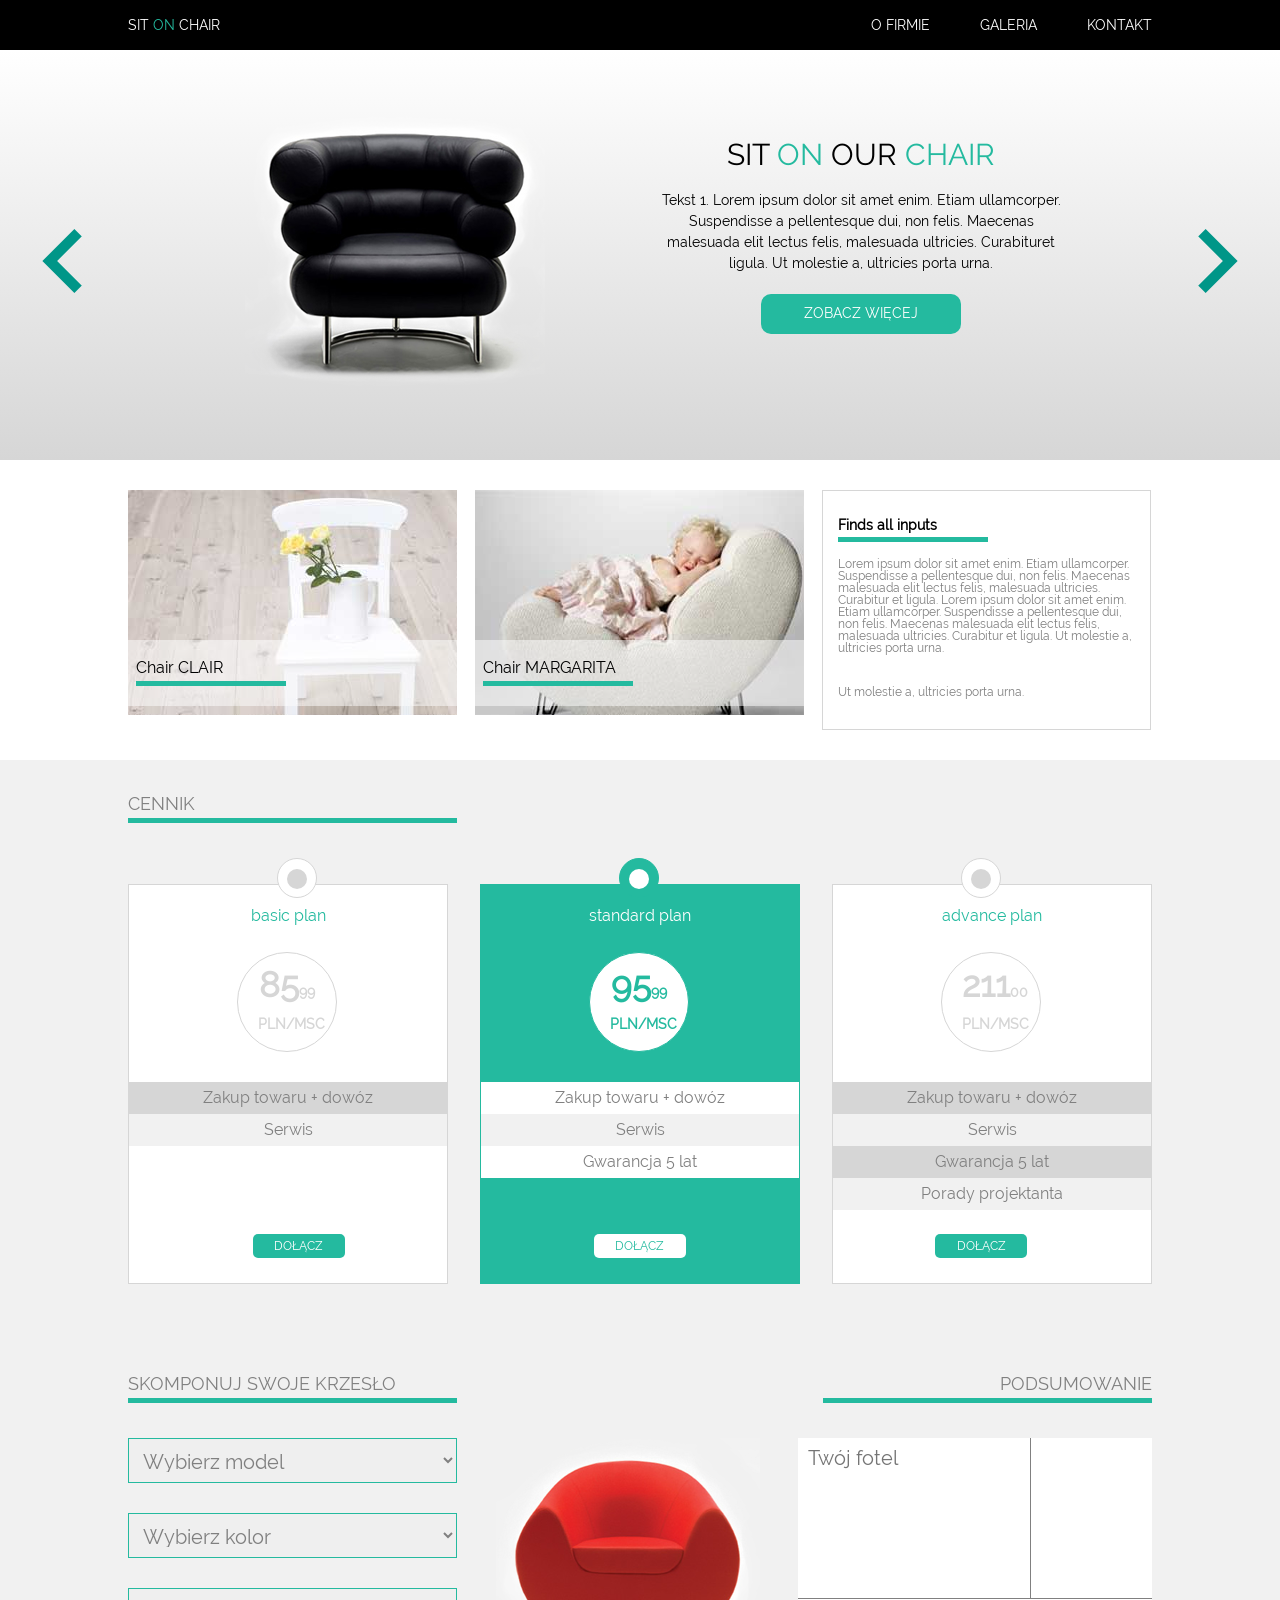
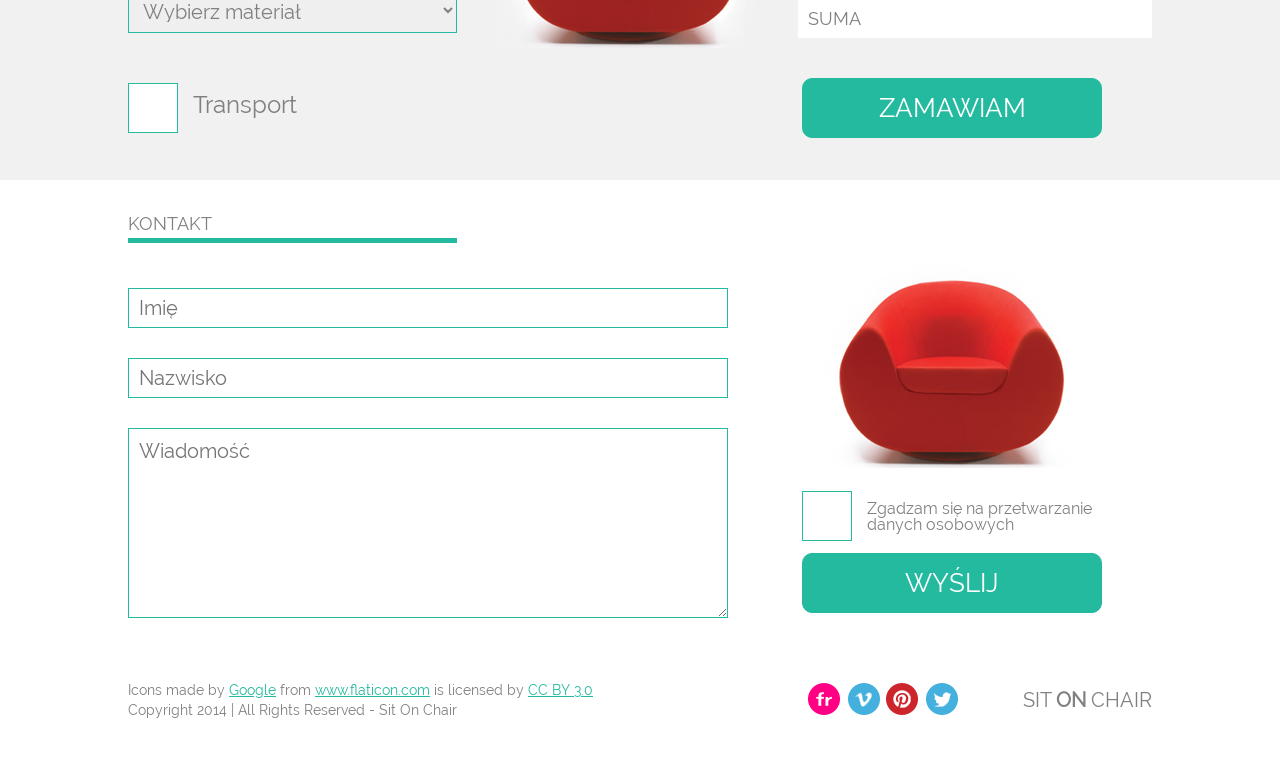
<file: index.html>
<!DOCTYPE html>
<html lang="en">
<head>
    <meta charset="UTF-8">
    <meta name="viewport" content="width=1024px, initial-scale=1.0">
    <title>Online shop sample page</title>
    <!--<link rel="stylesheet" href="css/style.css">-->
    <link rel="stylesheet" href="css/scss/style2.css">

    <script src="js/jquery-2.1.4.js"></script>
    <script src="js/app.js"></script>
</head>
<body>

<div class="top-part">
    <nav>
        <div class="content">
            <ul class="first-level">
                <li class="logo">Sit <span class="green">on</span> chair</li>
                <li class="links"><a href="#">Kontakt</a>
                    <ul class="second-level">
                        <li><a href="#">Obsługa klienta</a></li>
                        <li><a href="#">Biuro</a></li>
                    </ul>
                </li>

                <li class="links"><a href="#">Galeria</a>
                    <ul class="second-level">
                        <li><a href="#">Produkty</a></li>
                        <li><a href="#">Realizacje</a></li>
                    </ul>
                </li>

                <li class="links"><a href="#">O firmie</a>
                    <ul class="second-level">
                        <li><a href="#">Aktualności</a></li>
                        <li><a href="#">Nasz team</a></li>
                        <li><a href="#">Historia</a></li>
                    </ul>
                </li>
            </ul>
        </div>
    </nav>

    <div class="clear"></div>

    <div class="jumbotron">
        <div class="content">

            <img class="arrow-left" src="images/left216.png"/>

            <ul>
                <li>
                    <figure class="main_picture">
                        <img src="images/black_chair.png"/>
                    </figure>

                    <article class="main_description">
                        <h1>Sit <span class="green">on </span> our <span class="green">chair</span></h1>
                        <p>Tekst 1. Lorem ipsum dolor sit amet enim. Etiam ullamcorper. Suspendisse a pellentesque dui, non felis. Maecenas malesuada elit lectus felis, malesuada ultricies.                              Curabituret ligula. Ut molestie a, ultricies porta urna. </p>
                        <p class="main_more"><a href="#">Zobacz więcej</a></p>
                    </article>
                </li>

                <li>
                    <figure class="main_picture">
                        <img src="images/orange.png"/>
                    </figure>

                    <article class="main_description">
                        <h1>Sit <span class="green">on </span> our <span class="green">chair</span></h1>
                        <p>Tekst 2. Maecenas malesuada elit lectus felis, malesuada ultricies. Curabitur et ligula. Ut molestie a, ultricies porta urna. </p>
                        <p class="main_more"><a href="#">Zobacz więcej</a></p>
                    </article>
                </li>

                <li>
                    <figure class="main_picture">
                        <img src="images/red.png"/>
                    </figure>

                    <article class="main_description">
                        <h1>Sit <span class="green">on </span> our <span class="green">chair</span></h1>
                        <p>Tekst 3. Etiam ullamcorper. Suspendisse a pellentesque dui, non felis. Maecenas malesuada elit lectus felis, malesuada ultricies.                                                                Curabitur et ligula. Ut molestie a, ultricies porta urna. </p>
                        <p class="main_more"><a href="#">Zobacz więcej</a></p>
                    </article>
                </li>
            </ul>

            <img class="arrow-right" src="images/keyboard53.png"/>

        </div>
    </div>

    <div class="clear"></div>

</div>

    <div class="examples">
        <div class="content">

            <article class="examples_pictures" data-order="0" >
                <img class="picture_chair" src="images/box1_img.jpg"/>
                <div class="examples_description">
                    <h3 class="examples_title">Chair CLAIR</h3>
                </div>
            </article>

            <article class="examples_pictures" data-order="1">
                <img class="picture_chair" src="images/box2_img.jpg"/>
                <div class="examples_description">
                    <h3 class="examples_title">Chair MARGARITA</h3>
                </div>
            </article>

            <article class="examples_more">
                <h3 class="examples_title">Finds all inputs</h3>
                <p>Lorem ipsum dolor sit amet enim. Etiam ullamcorper. Suspendisse a pellentesque dui, non felis. Maecenas malesuada elit lectus felis, malesuada ultricies. Curabitur et                       ligula. Lorem ipsum dolor sit amet enim. Etiam ullamcorper. Suspendisse a pellentesque dui, non felis. Maecenas malesuada elit lectus felis, malesuada ultricies.                               Curabitur et ligula. Ut molestie a, ultricies porta urna. </p>
                <p>Ut molestie a, ultricies porta urna.</p>
            </article>

        </div>
    </div>

    <div class="clear"></div>

    <div class="pricelist">
        <div class="content">

            <div class="pricelist_title">
                <h2>Cennik</h2>
            </div>

            <div class="pricelist_plans">

                <div class="pricelist_outer_circles">
                    <p></p>
                    <p class = pricelist_type2></p>
                    <p></p>
                </div>

                <div class="pricelist_circles">
                    <p></p>
                    <p class="pricelist_type2"></p>
                    <p></p>
                </div>

                <article class="pricelist_type1">
                    <h2>basic plan</h2>
                    <p class="pricelist_prices">85<sup>99</sup><br><span>pln/msc</span></p>
                    <ul>
                        <li>Zakup towaru + dowóz</li>
                        <li>Serwis</li>
                    </ul>

                </article>

                <article class="pricelist_type2">
                    <h2>standard plan</h2>
                    <p class="pricelist_prices_type2">95<sup>99</sup><br><span>pln/msc</span></p>
                    <ul>
                        <li>Zakup towaru + dowóz</li>
                        <li>Serwis</li>
                        <li>Gwarancja 5 lat</li>
                    </ul>
                </article>

                <article class="pricelist_type1">
                    <h2>advance plan</h2>
                    <p class="pricelist_prices">211<sup>00</sup><br><span>pln/msc</span></p>
                    <ul>
                        <li>Zakup towaru + dowóz</li>
                        <li>Serwis</li>
                        <li>Gwarancja 5 lat</li>
                        <li>Porady projektanta</li>
                    </ul>
                </article>

                <div>
                    <a href="#">Dołącz</a>
                    <a class="pricelist_type2" href="#">Dołącz</a>
                    <a href="#">Dołącz</a>
                </div>

            </div>
        </div>
    </div>

    <div class="clear"></div>

    <div class="order">
        <div class="content">

            <ul class="order_title">
                <li class="left"><h2>Skomponuj swoje krzesło</h2></li>
                <li class="right">Podsumowanie</li>
            </ul>

            <div class="clear"></div>

            <div>

                <form id="order-calculator">
                    <select name="chair" id="select-chair">
                        <option selected="selected">Wybierz model</option>
                        <option value="1000">Chair Clair</option>
                        <option value="1200">Chair Margarita</option>
                        <option value="1400">Chair Selena</option>
                    </select>

                    <br>

                    <select name="color" id="select-color">
                        <option selected="selected">Wybierz kolor</option>
                        <option value="0">Czerwony</option>
                        <option value="10">Czarny</option>
                        <option value="20">Pomarańczowy</option>
                    </select>

                    <br>

                    <select name="material" id="select-material">
                        <option selected="selected">Wybierz materiał</option>
                        <option value="0">Tkanina</option>
                        <option value="1200">Skóra</option>
                    </select>

                    <br>

                    <div class="checkbox">
                        <input type="checkbox" id="transport">
                        <label for="transport">Transport</label>
                    </div>
                </form>

            </div>

            <div class="order-image">
                <img src="images/red_chair.png">
            </div>

            <div class="order-summary">
                <form id="summary-calculator">
                    <input type="text" id="chair" placeholder="Twój fotel">
                    <input type="text" data-value="0" id="chair-price" class="sum">

                    <input type="text" id="color">
                    <input type="text" data-value="0" id="color-price" class="sum">

                    <input type="text" id="material">
                    <input type="text" data-value="0" id="material-price" class="sum">

                    <input type="text" id="transport-value">
                    <input type="text" data-value="0" id="transport-price" class="sum">

                    <input type="text" id="suma" value="SUMA">
                    <input type="text" id="suma-price">

                    <input type="submit" value="zamawiam">
                </form>
            </div>

        </div>
    </div>

    <div class="clear"></div>

    <div class="contact">
        <div class="content">

            <div class="contact_title">
                <h2>Kontakt</h2>
            </div>

            <div class="contact-form">
                <form>
                    <div class="to-left">
                        <input type="text" id="imie" placeholder="Imię">
                        <input type="text" id="nazwisko" placeholder="Nazwisko">
                        <textarea class="wiadomosc" placeholder="Wiadomość"></textarea>
                    </div>

                    <div class="to-right">
                        <img src="images/red_chair.png">
                        <div class="checkbox">
                            <input type="checkbox" id="agree">
                            <label for="agree">Zgadzam się na przetwarzanie danych osobowych</label>
                        </div>
                        <input type="submit" value="wyślij">
                    </div>
                </form>
            </div>

        </div>
    </div>

    <div class="clear"></div>

    <div class="references">
        <div class="content">

                <ul class="references-items">
                    <li class="references-copyright">
                        <p>Icons made by <a href="http://www.flaticon.com/authors/google" title="Google">Google</a> from <a href="http://www.flaticon.com" title="Flaticon">www.flaticon.com</a>                        is licensed by <a href="http://creativecommons.org/licenses/by/3.0/" title="Creative Commons BY 3.0">CC BY 3.0</a></p>
                        <p>Copyright 2014 | All Rights Reserved - Sit On Chair</p>
                    </li>
                    <li class="references-item"><a href="http://www.flickr.com"><img src="images/flickr.png"></a></li>
                    <li class="references-item"><a href="http://www.vimeo.com"><img src="images/vimeo.png"></a></li>
                    <li class="references-item"><a href="http://www.pinterest.com"><img src="images/pinterest.png"></a></li>
                    <li class="references-item"><a href="http://www.twitter.com"><img src="images/twitter.png"></a></li>
                    <li class="references-logo"> <p>Sit <span>on</span> chair</p></li>
                </ul>

        </div>
    </div>

    <div class="clear"></div>

</body>
</html>
</file>
<file: css/style.css>
/* http://meyerweb.com/eric/tools/css/reset/ 2. v2.0 | 20110126
  License: none (public domain)
*/

html, body, div, span, applet, object, iframe,
h1, h2, h3, h4, h5, h6, p, blockquote, pre,
a, abbr, acronym, address, big, cite, code,
del, dfn, em, img, ins, kbd, q, s, samp,
small, strike, strong, sub, sup, tt, var,
b, u, i, center,
dl, dt, dd, ol, ul, li,
fieldset, form, label, legend,
table, caption, tbody, tfoot, thead, tr, th, td,
article, aside, canvas, details, embed,
figure, figcaption, footer, header, menu, nav, output, ruby, section, summary,
time, mark, audio, video {
    margin: 0;
    padding: 0;
    border: 0;
    font-size: 100%;
    font: inherit;
    vertical-align: baseline;
}

/* HTML5 display-role reset for older browsers */

article, aside, details, figcaption, figure,
footer, header, menu, nav, section {
    display: block;
}
body {
    line-height: 1;
}
ol, ul {
    list-style: none;
}
blockquote, q {
    quotes: none;
}
blockquote:before, blockquote:after,
q:before, q:after {
    content: none;
}
table {
    border-collapse: collapse;
    border-spacing: 0;
}

/* My styles */

@font-face {
    font-family: 'ralewayregular';
    src: url('../fonts/raleway-regular.woff') format('woff');
    font-weight: normal;
    font-style: normal;
}

body {
    font-family: 'ralewayregular', sans-serif;
    width: 980px;
    margin: auto;
    line-height: 1;
    padding: 0;
    border: 0;
}

.clear {
    clear: both;
}
/* Navigation bar */
nav ul {
    background-color: #000000;
    height: 50px;
    width: 980px;
    margin: 0 auto;
    padding: 0;
    border: 0;
}

nav li {
    display: inline-block;
    text-transform: uppercase;
    font-size: 14px;
    color: #ffffff;
    padding: 18px 0 18px 0;
    margin-right: 30px;
    margin-left: 30px;
}

nav li a:link, a:visited {
    text-decoration: none;
    color: white;
}

.green {
    color: #24BA9F;
}

.logo {
    float: left;
}

.links {
    float: right;
}

/* Sticky menu */
/*
.stickyMenu {
    width: 100px;
    height: 100px;
    position: absolute;
    display: block;
    background-color: #000000;
    color: #ffffff;
    top: 100px;
    left: 200px;
}

*/
/* Jumbotron styling */

.jumbotron {
    width: auto;
    height: 400px;
    background: linear-gradient(to bottom, rgb(249, 249, 249), rgb(206, 205, 213));
    display: block;
    border: 0;
    margin: 0;
    position:relative;
}

.jumbotron li {
    display: none;
}

.arrow-left {
    position: absolute;
    top: 179px;
    left: 30px;
}

.arrow-right {
    position: absolute;
    top: 179px;
    right: 30px;
}

.main_picture {
    float: left;
    padding: 40px 0 0 30px;
}

.main_description {
    float: left;
    height: 300px;
    width: 400px;
    text-align: center;
    display: table-cell;
    vertical-align: middle;
    margin: 90px 30px 0 -40px;
}

.main_description h1 {
    text-transform: uppercase;
    font-size: 30px;
    padding: 20px;
}

.main_description p {
    font-size: 14px;
    line-height: 1.5em;
}

.main_more {
    text-transform: uppercase;
    background-color: #24BA9F;
    color: #ffffff;
    font-size: 20px;
    height: 40px;
    width: 200px;
    border-radius: 10px;
    padding: 9px 0;
    box-sizing: border-box;
    text-align: center;
    margin: 20px 100px;
}

.main_more a:link, a:visited {
    text-decoration: none;
    color: #ffffff;
}

/* Examples styling */

.examples {
    width: auto;
    background: #ffffff;
    height: 290px;
    display: block;
    position: relative;
    border: 0;
    margin: 15px 30px 15px 30px;
}

.examples article {
    float: left;
    margin: 0 10px 0 0;
    position: relative;
}

.examples_more {
    border: 1px solid #D6D6D6;
    width: 232px;
    float: left;
    padding: 15px;
    box-sizing: border-box;
}

.examples_more p {
    font-size: 12px;
    color: #808080;
    padding: 16px 0;
}

.examples h3 {
    display: block;
    font-size: 14px;
    font-weight: bold;
    color: #000000;
}

.examples_description {
    background: rgba(255,255,255,.5);
    position: absolute;
    top: 150px;
    width: 329px;
    height: 50px;
    padding: 8px 8px 8px 8px;
}

.examples_title {
    display: block;
    border-bottom: 5px solid #24BA9F;
    width: 150px;
    padding: 12px 0 5px 0;
}

/* Pricelist styling */

.pricelist {
    width: auto;
    background: #F1F1F1;
    height: 580px;
    display: block;
    border: 0;
    margin: 0;
    padding: 0 30px;
}

h2 {
    font-size: 18px;
    text-transform: uppercase;
    color: #808080;
}

.pricelist_title {
    display: block;
    position: relative;
    top: 35px;
    left: 5px;
    border-bottom: 5px solid #24BA9F;
    width: 329px;
    height: 23px;
   }

/* Pricelist boxes styling */

.pricelist_plans {
    display: block;
    margin: 30px 0 30px 0;
}

.pricelist_type1 {
    display: block;
    float: left;
    width: 295px;
    height: 400px;
    border: 1px solid #D6D6D6;
    box-sizing: border-box;
    background: #ffffff;
    margin: 0 5px 0 5px;
    color: #808080;
    padding: 15px 0;
    text-align: center;
    line-height: 2em;
}

.pricelist_outer_circles p {
    display: inline-block;
    height: 40px;
    width: 40px;
    border-radius: 20px;
    background-color: #ffffff;
    border: 1px solid #D6D6D6;
    position: relative;
    top: 40px;
    left: 135px;
    margin: 0 260px 0 0;
}

.pricelist_outer_circles p.pricelist_type2 {
    background-color: #24BA9F;
    border: 1px solid #24BA9F;
}

.pricelist_circles p {
    display: inline-block;
    height: 20px;
    width: 20px;
    border-radius: 10px;
    background-color: #D6D6D6;
    position: relative;
    top: 7px;
    left: 146px;
    margin: 0 282px 0 0;
}

.pricelist_circles p.pricelist_type2 {
    background-color: #ffffff;
}

p.pricelist_prices {
    display: inline-block;
    height: 100px;
    width: 100px;
    border-radius: 50px;
    background-color: #ffffff;
    border: 1px solid #D6D6D6;
    color: #D6D6D6;
    font-size: 35px;
    font-weight: 900;
    text-align: center;
    position: relative;
    top: -30px;
    left: 100px;
    margin: 0 202px 0 0;
    line-height: 0.7em;
    padding: 20px;
    box-sizing: border-box;
}

.pricelist_prices sup {
    font-size: 14px;
}

.pricelist_prices span {
    font-size: 14px;
    text-transform: uppercase;
}

.pricelist_prices_type2 {
    color: #24BA9F;
    border: 1px solid #24BA9F;
    display: inline-block;
    height: 100px;
    width: 100px;
    border-radius: 50px;
    background-color: #ffffff;
    font-size: 35px;
    font-weight: 900;
    text-align: center;
    position: relative;
    top: -30px;
    left: 100px;
    margin: 0 202px 0 0;
    line-height: 0.7em;
    padding: 20px;
    box-sizing: border-box;
}

.pricelist_prices_type2 sup {
    font-size: 14px;
}

.pricelist_prices_type2 span {
    font-size: 14px;
    text-transform: uppercase;
}


.pricelist_type1 h2 {
    color: #24BA9F;
    margin: 0 0 50px 0;
}

.pricelist ul{
    margin: 0;
    border: 0;
    padding: 0;
}

.pricelist li {
    list-style: none;
    width: 100%;
}

.pricelist_type1 li:nth-child(odd) {
    background-color: #D6D6D6;
}

.pricelist li:nth-child(even) {
    background-color: #F1F1F1;
}

.pricelist_type2 li:nth-child(odd) {
    background-color: #ffffff;
}

article.pricelist_type2 {
    display: block;
    float: left;
    width: 295px;
    height: 400px;
    border: 1px solid #24BA9F;
    box-sizing: border-box;
    background: #24BA9F;
    margin: 0 5px 0 5px;
    color: #808080;
    padding: 15px 0;
    text-align: center;
    line-height: 2em;
}

.pricelist_type2 h2 {
    color: #24BA9F;
    margin: 0 0 50px 0;
}

article.pricelist_type2 h2 {
    color: #ffffff;
}

.pricelist a, a:visited {
    display: inline-block;
    text-transform: uppercase;
    background-color: #24BA9F;
    color: #ffffff;
    font-size: 12px;
    height: 24px;
    width: 92px;
    border-radius: 5px;
    text-align: center;
    float: left;
    position: relative;
    top: -50px;
    margin: 0 107px;
    padding: 6px;
    box-sizing: border-box;
    text-decoration: none;
}

a.pricelist_type2, a.pricelist_type2:visited {
    color: #24BA9F;
    background-color: #ffffff;
}



/*contact*/

.contact {
    width: auto;
    background: #ffffff;
    height: 480px;
    display: block;
}

.contact_title {
    display: block;
    position: relative;
    top: 35px;
    left: 35px;
    border-bottom: 5px solid #24BA9F;
    width: 329px;
    height: 23px;
}

.contact_title h2 {
    font-size: 18px;
    text-transform: uppercase;
    color: #808080;
}

.to-left {
    float: left;
    width: 580px;
    position: relative;
    top: 80px;
    left: 35px;
}

.to-left input[type="text"] {
    margin-bottom: 30px;
    border: 1px solid #24BA9F;
    height: 40px;
    width: 500px;
    font-size: 20px;
    padding: 10px;
    box-sizing: border-box;
}

.to-left .wiadomosc {
    padding: 10px;
    height: 190px;
    width: 500px;
    font-size: 20px;
    border: 1px solid #24BA9F;
    box-sizing: border-box;
}

.to-right {
    float: right;
    width: 400px;
    position: relative;
    top: 50px;
    padding: 0 50px;
    box-sizing: border-box;
}

.to-right .checkbox {
    position: relative;
    margin: 20px 0;
}

.to-right .checkbox input {
    display: block;
    opacity: 0;
    height: 48px;
    position: absolute;
    width: 48px;
}

.to-right .checkbox input:checked + label::after {
    display: block;
}

.to-right .checkbox label {
    display: block;
    padding-left: 65px;
    padding-top: 10px;
    position: relative;
    font-size: 16px;
    color: #808080;
}

.to-right .checkbox label:before, .to-right .checkbox label:after {
    border: 1px solid #24BA9F;
    content: "";
    display: block;
    left: 0;
    height: 48px;
    position: absolute;
    width: 48px;
    top: 0;
}

.to-right .checkbox label:after {
    background: url("../images/form_ok.jpg") no-repeat center;
    border: 0;
    display: none;
}

.to-right img {
    padding: 0 18px;
    box-sizing: border-box;
}

.to-right input[type="submit"] {
    height: 60px;
    width: 300px;
    border-radius: 10px;
    border: 1px solid #24BA9F;
    background-color: #24BA9F;
    color: #ffffff;
    text-transform: uppercase;
    font-size: 26px;
}

/*references*/
.references {
    height: 100px;
    background-color: #ffffff;
    margin-top: 20px;
}

.references-items li {
    display: inline-block;
    vertical-align: middle;
}

.references-copyright {
    color: #808080;
    font-size: 14px;
    margin-right: 130px;
    margin-left: 35px;
    line-height: 20px;
}

.references-copyright a {
    color: #24BA9F;
}

.references-logo {
    float: right;
    text-transform: uppercase;
    font-size: 20px;
    color: #808080;
    padding-top: 10px;
}

.references-logo span {
    font-weight: bolder;
}
</file>
<file: css/scss/style2.css>
/* http://meyerweb.com/eric/tools/css/reset/ 2. v2.0 | 20110126
  License: none (public domain)
*/
html, body, div, span, applet, object, iframe,
h1, h2, h3, h4, h5, h6, p, blockquote, pre,
a, abbr, acronym, address, big, cite, code,
del, dfn, em, img, ins, kbd, q, s, samp,
small, strike, strong, sub, sup, tt, var,
b, u, i, center,
dl, dt, dd, ol, ul, li,
fieldset, form, label, legend,
table, caption, tbody, tfoot, thead, tr, th, td,
article, aside, canvas, details, embed,
figure, figcaption, footer, header, menu, nav, output, ruby, section, summary,
time, mark, audio, video {
  margin: 0;
  padding: 0;
  border: 0;
  font-size: 100%;
  font: inherit;
  vertical-align: baseline; }

/* HTML5 display-role reset for older browsers */
article, aside, details, figcaption, figure,
footer, header, menu, nav, section {
  display: block; }

body {
  line-height: 1; }

ol, ul {
  list-style: none; }

blockquote, q {
  quotes: none; }

blockquote:before, blockquote:after,
q:before, q:after {
  content: none; }

table {
  border-collapse: collapse;
  border-spacing: 0; }

@font-face {
  font-family: 'ralewayregular';
  src: url("../../fonts/raleway-regular.woff") format("woff");
  font-weight: normal;
  font-style: normal; }
/*General settings*/
body {
  font-family: 'ralewayregular', sans-serif;
  line-height: 1;
  padding: 0;
  border: 0; }

.top-part {
  position: relative; }

.content {
  width: 1024px;
  margin: auto; }

.clear {
  clear: both; }

/* Navigation bar */
nav {
  background-color: #000000;
  width: 100%; }

ul.first-level {
  height: 50px; }
  ul.first-level :nth-child(n+3):nth-child(-n+4) {
    padding-right: 50px; }

.first-level li {
  text-transform: uppercase;
  font-size: 14px;
  color: #ffffff;
  padding: 18px 0 18px 0; }
  .first-level li a:link {
    text-decoration: none;
    color: #ffffff; }
  .first-level li a:visited {
    text-decoration: none;
    color: #ffffff; }

.green {
  color: #24BA9F; }

.logo {
  float: left; }

.links {
  float: right; }

.second-level {
  position: absolute;
  top: 80px;
  width: 130px; }
  .second-level li {
    background-color: #000000;
    color: #ffffff;
    text-transform: none;
    padding: 10px;
    display: none; }
    .second-level li:first-child:after {
      bottom: 100%;
      left: 50%;
      border: solid transparent;
      content: " ";
      height: 0;
      width: 0;
      position: absolute;
      pointer-events: none;
      border-color: transparent;
      border-bottom-color: #000000;
      border-width: 20px;
      margin-left: -50px; }

/*Jumbotron styling*/
.jumbotron {
  width: auto;
  height: 410px;
  background: linear-gradient(to bottom, #ffffff, #D6D6D6);
  display: block; }
  .jumbotron li {
    display: none; }

.arrow-left {
  position: absolute;
  top: 229px;
  left: 30px; }

.arrow-right {
  position: absolute;
  top: 229px;
  right: 30px; }

.main_picture {
  float: left;
  padding: 31.5px; }

.main_description {
  float: left;
  height: 300px;
  width: 400px;
  text-align: center;
  margin-top: 70px;
  margin-bottom: 30px; }
  .main_description h1 {
    text-transform: uppercase;
    font-size: 30px;
    padding: 20px; }
  .main_description p {
    font-size: 14px;
    line-height: 1.5em; }

.main_more {
  text-transform: uppercase;
  background-color: #24BA9F;
  color: #ffffff;
  font-size: 20px;
  height: 40px;
  width: 200px;
  border-radius: 10px;
  padding: 9px 0;
  box-sizing: border-box;
  text-align: center;
  margin: 20px 100px; }
  .main_more a:link {
    text-decoration: none;
    color: #ffffff; }
  .main_more a:visited {
    text-decoration: none;
    color: #ffffff; }

/* Examples styling */
.examples {
  width: auto;
  background: #ffffff;
  height: 240px;
  display: block;
  position: relative;
  border: 0;
  margin: 30px 0; }

.examples_pictures {
  float: left;
  margin-right: 18px;
  position: relative; }

.examples_more {
  border: 1px solid #D6D6D6;
  width: 329px;
  float: left;
  padding: 15px;
  box-sizing: border-box;
  margin: 0; }
  .examples_more p {
    font-size: 12px;
    color: #808080;
    padding: 16px 0; }
  .examples_more h3 {
    display: block;
    font-size: 14px;
    font-weight: bold;
    color: #000000; }

.examples_description {
  background: rgba(255, 255, 255, 0.5);
  position: absolute;
  top: 150px;
  width: 329px;
  height: 50px;
  padding: 8px 8px 8px 8px; }

.examples_title {
  display: block;
  border-bottom: 5px solid #24BA9F;
  width: 150px;
  padding: 12px 0 5px 0; }

/* Pricelist styling */
.pricelist {
  width: auto;
  background: #F1F1F1;
  height: 580px;
  display: block; }

.pricelist_title {
  display: block;
  position: relative;
  top: 35px;
  border-bottom: 5px solid #24BA9F;
  width: 329px;
  height: 23px; }
  .pricelist_title h2 {
    font-size: 18px;
    text-transform: uppercase;
    color: #808080; }

/* Pricelist boxes styling */
.pricelist_plans {
  display: block;
  margin: 30px 0 30px 0; }

.pricelist_outer_circles p {
  display: inline-block;
  height: 40px;
  width: 40px;
  border-radius: 20px;
  background-color: #ffffff;
  border: 1px solid #D6D6D6;
  box-sizing: border-box;
  position: relative;
  top: 40px;
  margin: 0 149px; }

.pricelist_outer_circles p.pricelist_type2 {
  background-color: #24BA9F;
  border: 1px solid #24BA9F; }

.pricelist_circles p {
  display: inline-block;
  height: 20px;
  width: 20px;
  border-radius: 10px;
  background-color: #D6D6D6;
  box-sizing: border-box;
  position: relative;
  top: 8px;
  margin: 0 159px; }

.pricelist_circles p.pricelist_type2 {
  background-color: #ffffff; }

.pricelist_type1 {
  display: block;
  float: left;
  width: 320px;
  height: 400px;
  border: 1px solid #D6D6D6;
  box-sizing: border-box;
  background: #ffffff;
  color: #808080;
  padding: 15px 0;
  text-align: center;
  line-height: 2em; }
  .pricelist_type1 h2 {
    color: #24BA9F;
    margin: 0 0 50px 0; }

article.pricelist_type2 {
  display: block;
  float: left;
  width: 320px;
  height: 400px;
  border: 1px solid #24BA9F;
  box-sizing: border-box;
  background: #24BA9F;
  margin: 0 32px;
  color: #808080;
  padding: 15px 0;
  text-align: center;
  line-height: 2em; }
  article.pricelist_type2 h2 {
    color: #ffffff; }

.pricelist_type2 h2 {
  color: #24BA9F;
  margin: 0 0 50px 0; }

p.pricelist_prices {
  display: inline-block;
  height: 100px;
  width: 100px;
  border-radius: 50px;
  background-color: #ffffff;
  border: 1px solid #D6D6D6;
  color: #D6D6D6;
  font-size: 35px;
  font-weight: 900;
  text-align: center;
  position: relative;
  top: -30px;
  left: 100px;
  margin: 0 202px 0 0;
  line-height: 0.7em;
  padding: 20px;
  box-sizing: border-box; }
  p.pricelist_prices sup {
    font-size: 14px; }
  p.pricelist_prices span {
    font-size: 14px;
    text-transform: uppercase; }

.pricelist_prices_type2 {
  color: #24BA9F;
  border: 1px solid #24BA9F;
  display: inline-block;
  height: 100px;
  width: 100px;
  border-radius: 50px;
  background-color: #ffffff;
  font-size: 35px;
  font-weight: 900;
  text-align: center;
  position: relative;
  top: -30px;
  left: 100px;
  margin: 0 202px 0 0;
  line-height: 0.7em;
  padding: 20px;
  box-sizing: border-box; }
  .pricelist_prices_type2 sup {
    font-size: 14px; }
  .pricelist_prices_type2 span {
    font-size: 14px;
    text-transform: uppercase; }

.pricelist ul {
  margin: 0;
  border: 0;
  padding: 0; }
.pricelist li {
  list-style: none;
  width: 100%; }
  .pricelist li:nth-child(even) {
    background-color: #F1F1F1; }
  .pricelist li:nth-child(odd) {
    background-color: #ffffff; }

.pricelist_type1 li:nth-child(odd) {
  background-color: #D6D6D6; }

.pricelist a,
.pricelist a:visited {
  display: inline-block;
  text-transform: uppercase;
  background-color: #24BA9F;
  color: #ffffff;
  font-size: 12px;
  height: 24px;
  width: 92px;
  border-radius: 5px;
  text-align: center;
  float: left;
  position: relative;
  top: -50px;
  margin: 0 124.66667px;
  padding: 6px;
  box-sizing: border-box;
  text-decoration: none; }

a.pricelist_type2,
a.pricelist_type2:visited {
  color: #24BA9F;
  background-color: #ffffff; }

/*order*/
.order {
  width: auto;
  background: #F1F1F1;
  height: 440px;
  display: block; }

.order-title li {
  display: inline-block; }

li.left {
  float: left;
  border-bottom: 5px solid #24BA9F;
  margin: 35px 0;
  width: 329px;
  height: 23px;
  font-size: 18px;
  text-transform: uppercase;
  color: #808080; }

li.right {
  float: right;
  border-bottom: 5px solid #24BA9F;
  margin: 35px 0;
  width: 329px;
  height: 23px;
  font-size: 18px;
  text-transform: uppercase;
  color: #808080;
  text-align: right; }

#order-calculator {
  width: 329px;
  float: left; }
  #order-calculator select {
    border: 1px solid #24BA9F;
    width: 329px;
    height: 45px;
    margin-bottom: 30px;
    font-family: 'ralewayregular', sans-serif;
    padding: 10px;
    font-size: 20px;
    color: #808080; }
  #order-calculator .checkbox {
    position: relative;
    margin: 20px 0; }
    #order-calculator .checkbox input {
      display: block;
      opacity: 0;
      height: 48px;
      position: absolute;
      width: 48px; }
    #order-calculator .checkbox input:checked + label::after {
      display: block; }
    #order-calculator .checkbox label {
      display: block;
      padding-left: 65px;
      padding-top: 10px;
      position: relative;
      font-size: 24px;
      color: #808080; }
      #order-calculator .checkbox label:before, #order-calculator .checkbox label:after {
        border: 1px solid #24BA9F;
        background-color: #ffffff;
        content: "";
        display: block;
        left: 0;
        height: 48px;
        position: absolute;
        width: 48px;
        top: 0; }
      #order-calculator .checkbox label:after {
        background: url("../../images/form_ok.jpg") no-repeat center;
        border: 0;
        display: none; }

.order-image img {
  float: left;
  margin: 0 38.66667px; }

#summary-calculator input {
  float: left;
  padding: 10px;
  box-sizing: border-box;
  font-family: 'ralewayregular', sans-serif;
  border: none;
  font-size: 16px;
  color: #808080; }
  #summary-calculator input:nth-child(odd) {
    width: 231.33333px;
    height: 40px; }
  #summary-calculator input:nth-child(even) {
    width: 122px;
    height: 40px; }
  #summary-calculator input:nth-child(-n+2) {
    color: #24BA9F;
    font-size: 20px; }
  #summary-calculator input:nth-child(n+9):nth-child(-n+10) {
    font-size: 18px;
    border-top: 1px solid #808080; }
  #summary-calculator input:nth-child(-2n+8) {
    border-left: 1px solid #808080; }
  #summary-calculator input:last-child {
    float: right;
    margin: 30px 50px;
    height: 60px;
    width: 300px;
    border-radius: 10px;
    border: 1px solid #24BA9F;
    background-color: #24BA9F;
    color: #ffffff;
    text-transform: uppercase;
    font-size: 26px; }

/*contact*/
.contact {
  width: auto;
  background: #ffffff;
  height: 480px;
  display: block; }

.contact_title {
  display: block;
  position: relative;
  top: 35px;
  border-bottom: 5px solid #24BA9F;
  width: 329px;
  height: 23px; }
  .contact_title h2 {
    font-size: 18px;
    text-transform: uppercase;
    color: #808080; }

.to-left {
  float: left;
  width: 624px;
  position: relative;
  top: 80px; }
  .to-left input[type="text"] {
    margin-bottom: 30px;
    border: 1px solid #24BA9F;
    height: 40px;
    width: 600px;
    font-size: 20px;
    padding: 10px;
    box-sizing: border-box;
    font-family: 'ralewayregular', sans-serif; }
  .to-left .wiadomosc {
    padding: 10px;
    height: 190px;
    width: 600px;
    font-size: 20px;
    border: 1px solid #24BA9F;
    box-sizing: border-box;
    font-family: 'ralewayregular', sans-serif; }

.to-right {
  float: right;
  width: 400px;
  position: relative;
  top: 50px;
  padding: 0 50px;
  box-sizing: border-box; }
  .to-right .checkbox {
    position: relative;
    margin: 20px 0; }
    .to-right .checkbox input {
      display: block;
      opacity: 0;
      height: 48px;
      position: absolute;
      width: 48px; }
    .to-right .checkbox input:checked + label::after {
      display: block; }
    .to-right .checkbox label {
      display: block;
      padding-left: 65px;
      padding-top: 10px;
      position: relative;
      font-size: 16px;
      color: #808080; }
      .to-right .checkbox label:before, .to-right .checkbox label:after {
        border: 1px solid #24BA9F;
        content: "";
        display: block;
        left: 0;
        height: 48px;
        position: absolute;
        width: 48px;
        top: 0; }
      .to-right .checkbox label:after {
        background: url("../../images/form_ok.jpg") no-repeat center;
        border: 0;
        display: none; }
  .to-right img {
    padding: 0 18px;
    box-sizing: border-box; }
  .to-right input[type="submit"] {
    height: 60px;
    width: 300px;
    border-radius: 10px;
    border: 1px solid #24BA9F;
    background-color: #24BA9F;
    color: #ffffff;
    text-transform: uppercase;
    font-size: 26px;
    font-family: 'ralewayregular', sans-serif; }

/*references*/
.references {
  height: 100px;
  background-color: #ffffff;
  margin-top: 20px; }

.references-items li {
  display: inline-block;
  vertical-align: middle; }

.references-copyright {
  color: #808080;
  font-size: 14px;
  margin-right: 210px;
  line-height: 20px; }
  .references-copyright a {
    color: #24BA9F; }

.references-logo {
  float: right;
  text-transform: uppercase;
  font-size: 20px;
  color: #808080;
  padding-top: 10px; }
  .references-logo span {
    font-weight: bolder; }

/*end*/

/*# sourceMappingURL=style2.css.map */
</file>
